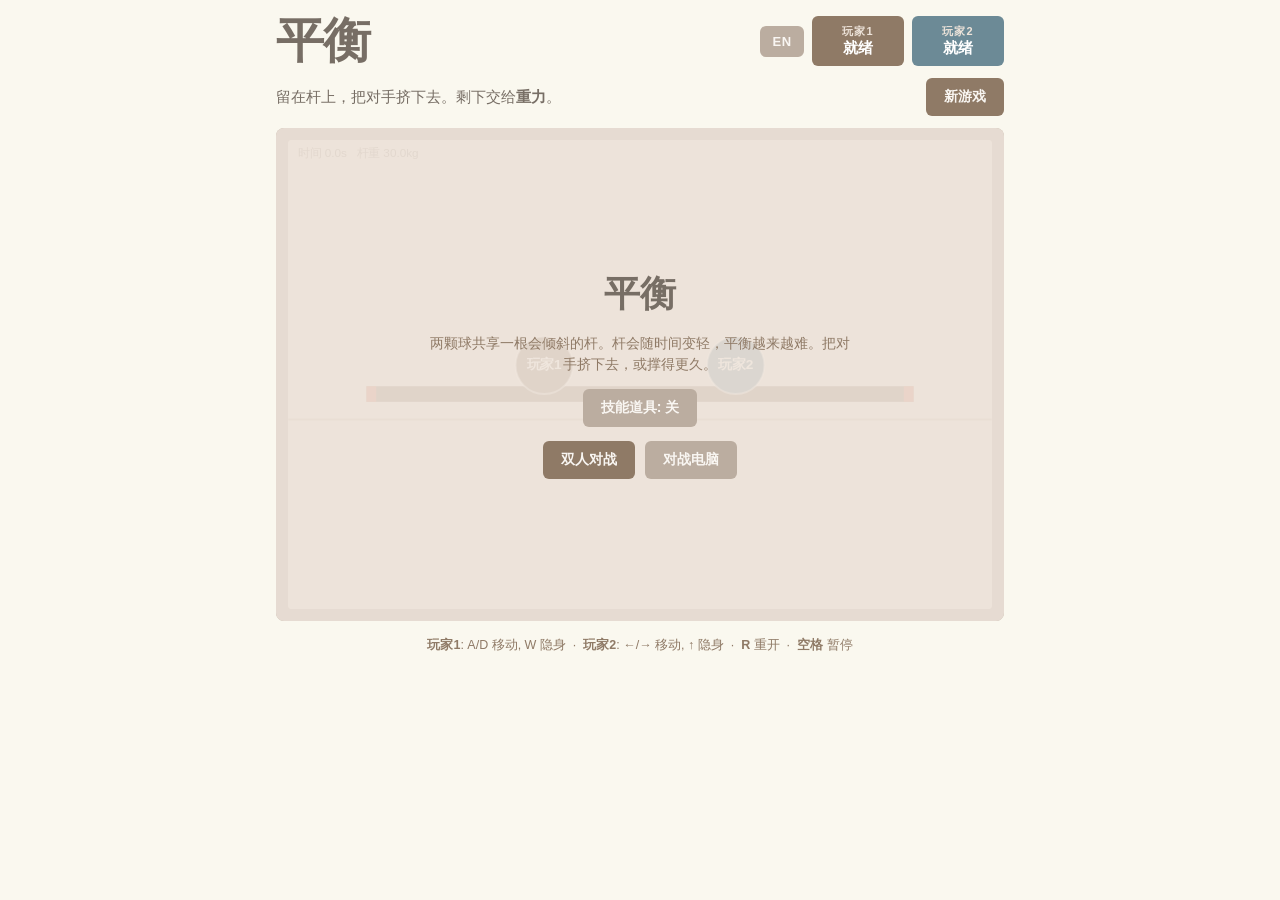
<file: index.html>
<!DOCTYPE html>
<html lang="en">
<head>
  <meta charset="UTF-8">
  <meta name="viewport" content="width=device-width, initial-scale=1.0, maximum-scale=1.0, user-scalable=no, viewport-fit=cover">
  <title>balance</title>
  <link rel="stylesheet" href="style.css">
</head>
<body>
  <div class="container">
    <div class="header">
      <h1>balance</h1>
      <div class="header-right">
        <button id="lang-btn" class="lang-btn" aria-label="switch language">EN</button>
        <div class="scores">
          <div class="score-box p1">
            <span class="label">P1</span>
            <span id="p1-status">ready</span>
          </div>
          <div class="score-box p2">
            <span class="label">P2</span>
            <span id="p2-status">ready</span>
          </div>
        </div>
      </div>
    </div>

    <div class="intro">
      <p class="tagline">Stay on the bar. Push the other off. <b>Gravity</b> does the rest.</p>
      <button id="new-game" class="btn">New Game</button>
    </div>

    <div class="stage" id="stage">
      <canvas id="game" width="720" height="480"></canvas>
      <!-- overlay (start / pause / win / lose) is injected here by game.js -->
    </div>

    <p class="hint" id="hint-keyboard">
      <b>P1</b>: A/D move, W invisible &nbsp;·&nbsp;
      <b>P2</b>: &larr;/&rarr; move, &uarr; invisible &nbsp;·&nbsp;
      <b>R</b> restart &nbsp;·&nbsp; <b>Space</b> pause
    </p>
    <p class="hint" id="hint-touch" hidden>
      Tap <b>&#9664;</b> / <b>&#9654;</b> to move, <b>INVIS</b> to phase through.
      Tap <b>TILT</b> to steer by tilting your phone.
      Touch supports <b>vs AI</b> only &mdash; 2-player needs a keyboard.
    </p>

    <div class="touch-controls" id="touch-controls">
      <button class="tc-btn" id="tc-left" aria-label="move left">&#9664;</button>
      <button class="tc-btn invis" id="tc-invis" aria-label="invisible">INVIS</button>
      <button class="tc-btn" id="tc-right" aria-label="move right">&#9654;</button>
      <button class="tc-btn tilt" id="tc-tilt" aria-label="toggle tilt">TILT</button>
    </div>
  </div>
  <script src="game.js"></script>
</body>
</html>
</file>
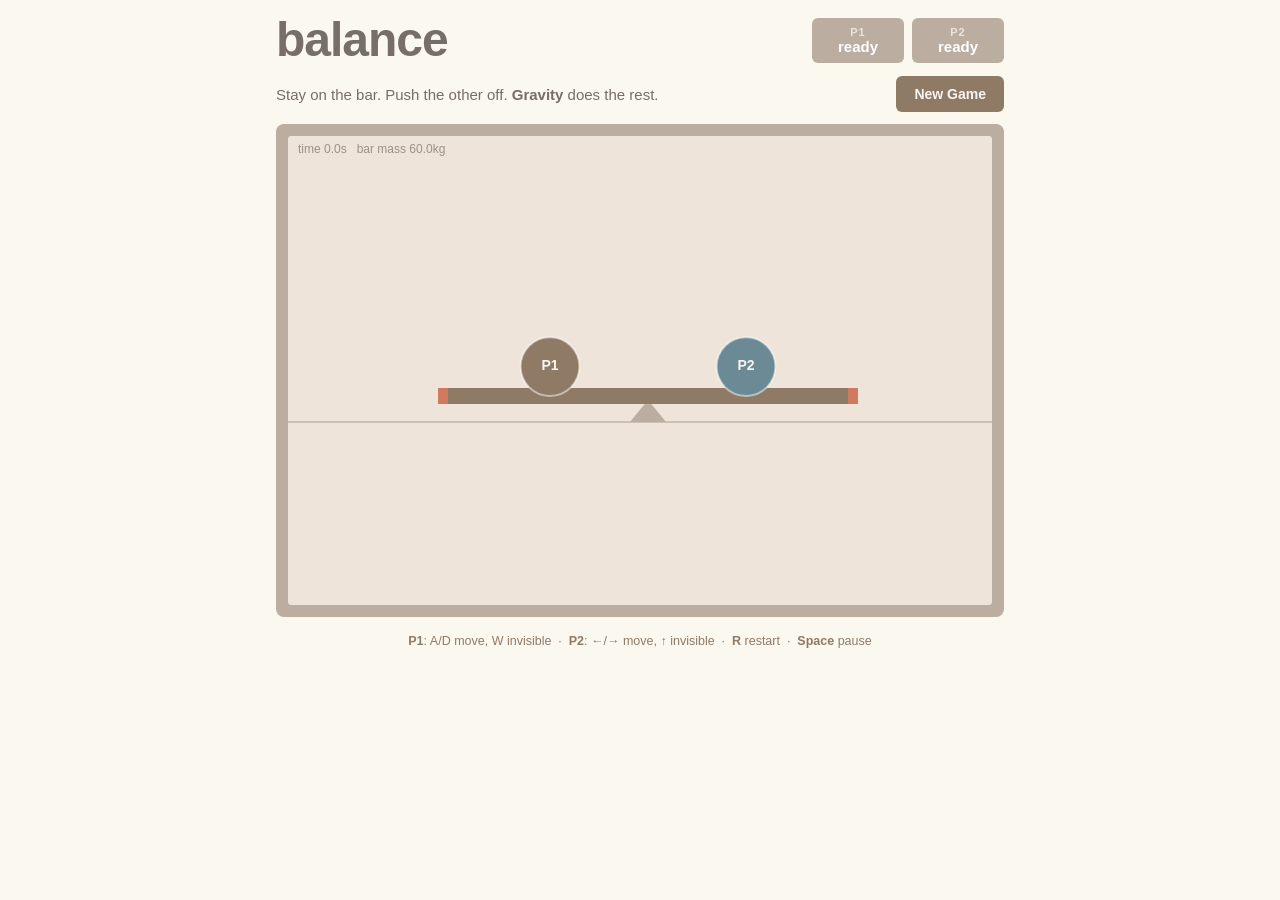
<file: v1.0/index.html>
<!DOCTYPE html>
<html lang="en">
<head>
  <meta charset="UTF-8">
  <meta name="viewport" content="width=device-width, initial-scale=1.0, user-scalable=no">
  <title>balance</title>
  <link rel="stylesheet" href="style.css">
</head>
<body>
  <div class="container">
    <div class="header">
      <h1>balance</h1>
      <div class="scores">
        <div class="score-box">
          <span class="label">P1</span>
          <span id="p1-status">ready</span>
        </div>
        <div class="score-box">
          <span class="label">P2</span>
          <span id="p2-status">ready</span>
        </div>
      </div>
    </div>

    <div class="intro">
      <p class="tagline">Stay on the bar. Push the other off. <b>Gravity</b> does the rest.</p>
      <button id="new-game" class="btn">New Game</button>
    </div>

    <div class="stage" id="stage">
      <canvas id="game" width="720" height="480"></canvas>
      <!-- overlay (start / pause / win / lose) is injected here by game.js -->
    </div>

    <p class="hint">
      <b>P1</b>: A/D move, W invisible &nbsp;·&nbsp;
      <b>P2</b>: &larr;/&rarr; move, &uarr; invisible &nbsp;·&nbsp;
      <b>R</b> restart &nbsp;·&nbsp; <b>Space</b> pause
    </p>
  </div>
  <script src="game.js"></script>
</body>
</html>
</file>
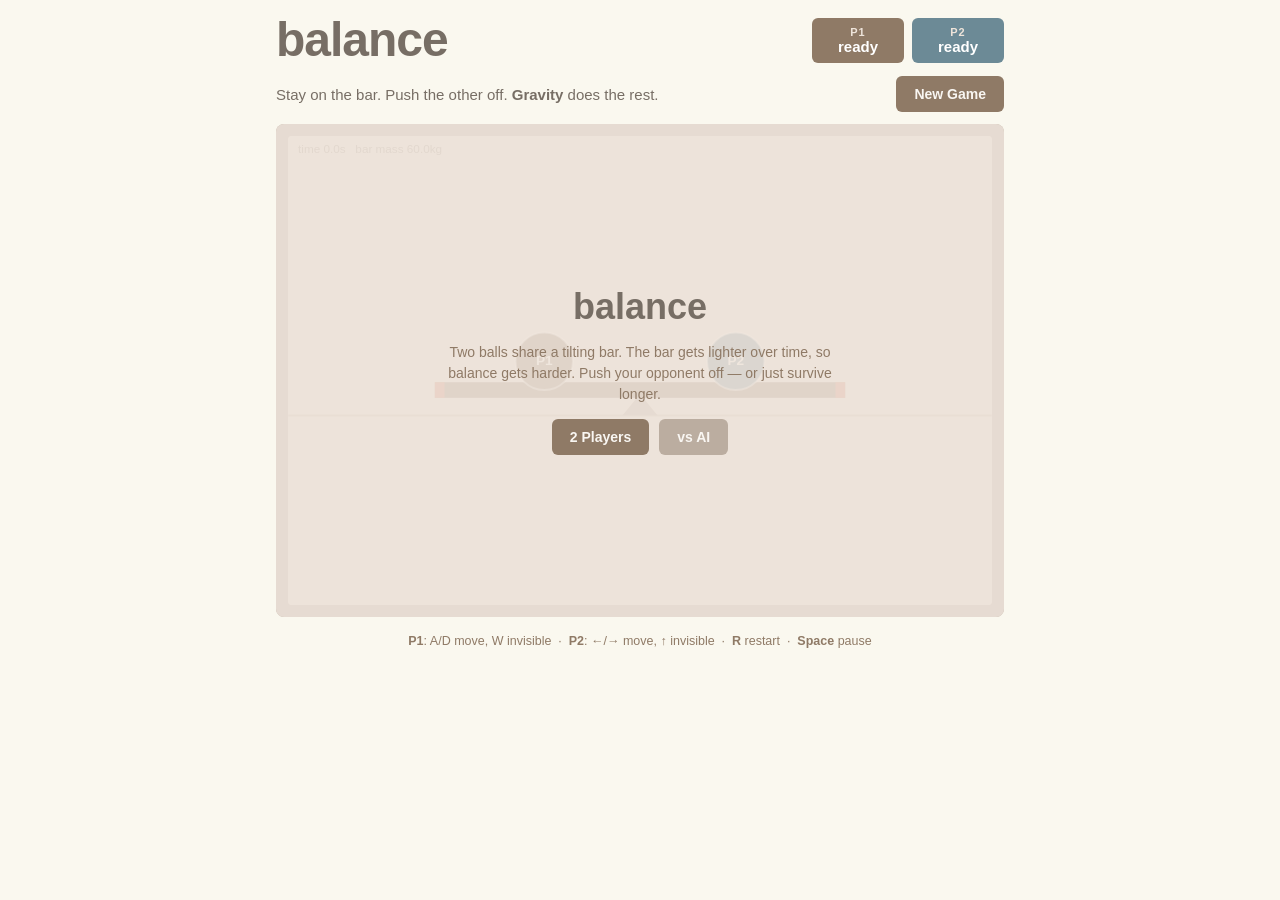
<file: v1.1/index.html>
<!DOCTYPE html>
<html lang="en">
<head>
  <meta charset="UTF-8">
  <meta name="viewport" content="width=device-width, initial-scale=1.0, maximum-scale=1.0, user-scalable=no, viewport-fit=cover">
  <title>balance</title>
  <link rel="stylesheet" href="style.css">
</head>
<body>
  <div class="container">
    <div class="header">
      <h1>balance</h1>
      <div class="scores">
        <div class="score-box p1">
          <span class="label">P1</span>
          <span id="p1-status">ready</span>
        </div>
        <div class="score-box p2">
          <span class="label">P2</span>
          <span id="p2-status">ready</span>
        </div>
      </div>
    </div>

    <div class="intro">
      <p class="tagline">Stay on the bar. Push the other off. <b>Gravity</b> does the rest.</p>
      <button id="new-game" class="btn">New Game</button>
    </div>

    <div class="stage" id="stage">
      <canvas id="game" width="720" height="480"></canvas>
      <!-- overlay (start / pause / win / lose) is injected here by game.js -->
    </div>

    <p class="hint" id="hint-keyboard">
      <b>P1</b>: A/D move, W invisible &nbsp;·&nbsp;
      <b>P2</b>: &larr;/&rarr; move, &uarr; invisible &nbsp;·&nbsp;
      <b>R</b> restart &nbsp;·&nbsp; <b>Space</b> pause
    </p>
    <p class="hint" id="hint-touch" hidden>
      Tap <b>&#9664;</b> / <b>&#9654;</b> to move, <b>INVIS</b> to phase through.
      Tap <b>TILT</b> to steer by tilting your phone.
      Touch supports <b>vs AI</b> only &mdash; 2-player needs a keyboard.
    </p>

    <div class="touch-controls" id="touch-controls">
      <button class="tc-btn" id="tc-left" aria-label="move left">&#9664;</button>
      <button class="tc-btn invis" id="tc-invis" aria-label="invisible">INVIS</button>
      <button class="tc-btn" id="tc-right" aria-label="move right">&#9654;</button>
      <button class="tc-btn tilt" id="tc-tilt" aria-label="toggle tilt">TILT</button>
    </div>
  </div>
  <script src="game.js"></script>
</body>
</html>
</file>
<file: style.css>
* { box-sizing: border-box; margin: 0; padding: 0; }

html, body {
  height: 100%;
  font-family: "Clear Sans", "Helvetica Neue", Arial, sans-serif;
  background: #faf8ef;
  color: #776e65;
  -webkit-tap-highlight-color: transparent;
  user-select: none;
  overscroll-behavior: none;
}

.container {
  max-width: 760px;
  margin: 0 auto;
  padding: 16px;
}

.header {
  display: flex;
  justify-content: space-between;
  align-items: center;
  margin-bottom: 12px;
  gap: 8px;
}
.header-right { display: flex; align-items: center; gap: 8px; }

.lang-btn {
  background: #bbada0;
  color: #f9f6f2;
  border: none;
  border-radius: 6px;
  padding: 8px 12px;
  font-size: 13px;
  font-weight: 800;
  letter-spacing: 0.5px;
  cursor: pointer;
  min-width: 44px;
  transition: background .15s;
  -webkit-tap-highlight-color: transparent;
}
.lang-btn:hover { background: #c9bcb0; }

h1 {
  font-size: 48px;
  font-weight: 800;
  color: #776e65;
  line-height: 1;
  letter-spacing: -1px;
}

.scores { display: flex; gap: 8px; }

.score-box {
  background: #bbada0;
  border-radius: 6px;
  padding: 8px 16px;
  min-width: 92px;
  text-align: center;
  color: #fff;
  display: flex;
  flex-direction: column;
}

.score-box .label {
  font-size: 11px;
  font-weight: 700;
  letter-spacing: 1px;
  color: #eee4da;
}

.score-box span:last-child {
  font-size: 15px;
  font-weight: 800;
}

.score-box.p1 { background: #8f7a66; }
.score-box.p2 { background: #6c8a96; }
.score-box.out span:last-child { color: #f67c5f; }

.intro {
  display: flex;
  justify-content: space-between;
  align-items: center;
  margin-bottom: 12px;
  gap: 12px;
}

.tagline { font-size: 15px; }

.btn {
  background: #8f7a66;
  color: #f9f6f2;
  border: none;
  border-radius: 6px;
  padding: 10px 18px;
  font-size: 14px;
  font-weight: 700;
  cursor: pointer;
  transition: background .15s;
}
.btn:hover { background: #9f8b77; }
.btn.secondary { background: #bbada0; }
.btn.secondary:hover { background: #c9bcb0; }

.stage {
  position: relative;
  background: #bbada0;
  border-radius: 8px;
  padding: 12px;
  touch-action: none;
}

#game {
  display: block;
  width: 100%;
  height: auto;
  aspect-ratio: 3 / 2;
  border-radius: 4px;
  background: #eee4da;
}

.hint {
  margin-top: 14px;
  font-size: 12.5px;
  text-align: center;
  color: #8f7a66;
  line-height: 1.6;
}

/* Overlay for start / pause / win / lose */
.overlay {
  position: absolute;
  inset: 0;
  background: rgba(238, 228, 218, 0.86);
  border-radius: 8px;
  display: flex;
  flex-direction: column;
  align-items: center;
  justify-content: center;
  gap: 14px;
  z-index: 10;
  animation: fade .25s ease;
  padding: 20px;
  text-align: center;
}
.overlay h2 { font-size: 36px; font-weight: 800; color: #776e65; }
.overlay.win h2 { color: #edc22e; }
.overlay.lose h2 { color: #f67c5f; }
.overlay p { font-size: 14px; color: #8f7a66; max-width: 420px; line-height: 1.5; }
.overlay .actions { display: flex; gap: 10px; flex-wrap: wrap; justify-content: center; }

@keyframes fade { from { opacity: 0; } to { opacity: 1; } }

/* ---- on-screen touch controls (touch devices only) ---- */
.touch-controls {
  display: none;                 /* shown via .is-touch on body */
  margin-top: 12px;
  gap: 10px;
  justify-content: center;
  align-items: stretch;
  touch-action: manipulation;
}
body.is-touch .touch-controls { display: flex; }

.tc-btn {
  flex: 1;
  max-width: 140px;
  min-height: 64px;
  border: none;
  border-radius: 10px;
  background: #bbada0;
  color: #f9f6f2;
  font-size: 26px;
  font-weight: 800;
  cursor: pointer;
  user-select: none;
  -webkit-user-select: none;
  -webkit-tap-highlight-color: transparent;
  touch-action: manipulation;
  display: flex;
  align-items: center;
  justify-content: center;
  transition: background .1s, transform .05s;
  line-height: 1;
}
.tc-btn:active, .tc-btn.pressed { background: #8f7a66; transform: scale(0.96); }
.tc-btn.invis { background: #6c8a96; font-size: 14px; letter-spacing: 0.5px; }
.tc-btn.invis:active, .tc-btn.invis.pressed { background: #54707a; }
.tc-btn.invis.cooling { opacity: 0.45; }
.tc-btn.tilt { background: #9b8b7a; font-size: 13px; letter-spacing: 0.5px; }
.tc-btn.tilt:active { background: #8a7a6a; }
.tc-btn.tilt.active { background: #8f7a66; box-shadow: inset 0 0 0 2px #edc22e; }

/* ===========================================================
   PHONE / TOUCH LAYOUT
   Fill the viewport: compact chrome, canvas takes the remaining
   space, big thumb-reachable controls pinned to the bottom.
   =========================================================== */
@media (hover: none), (pointer: coarse) {
  html, body { height: 100%; overflow: hidden; }

  .container {
    height: 100%;
    height: 100dvh;
    max-width: 100%;
    padding: 10px 10px calc(env(safe-area-inset-bottom, 0px) + 10px);
    display: flex;
    flex-direction: column;
    gap: 8px;
  }

  .header { margin-bottom: 0; gap: 8px; }
  h1 { font-size: 26px; }
  .lang-btn { padding: 6px 9px; font-size: 12px; min-width: 38px; }
  .score-box { min-width: 56px; padding: 6px 8px; }
  .score-box .label { font-size: 10px; }
  .score-box span:last-child { font-size: 13px; }

  .intro { margin-bottom: 0; }
  .tagline { font-size: 12.5px; line-height: 1.3; }
  .btn { padding: 8px 14px; font-size: 13px; }

  .hint { margin-top: 0; font-size: 11px; line-height: 1.4; }

  /* stage grows to fill whatever vertical space remains */
  .stage {
    flex: 1 1 auto;
    min-height: 0;
    padding: 8px;
    display: flex;
    align-items: stretch;
  }
  /* canvas fills the stage box exactly; the contain-fit transform in
     resize() letterboxes the 720x480 logical play field inside it. */
  #game {
    width: 100%;
    height: 100%;
    aspect-ratio: auto;
    margin: 0;
    max-height: 100%;
    object-fit: contain;
  }

  /* big, thumb-friendly controls filling the bottom row */
  .touch-controls {
    flex: 0 0 auto;
    margin-top: 0;
    gap: 12px;
  }
  .tc-btn {
    max-width: none;
    min-height: 76px;
    border-radius: 14px;
    font-size: 32px;
  }
  .tc-btn.invis { font-size: 15px; }
}
</file>
<file: v1.0/style.css>
* { box-sizing: border-box; margin: 0; padding: 0; }

html, body {
  height: 100%;
  font-family: "Clear Sans", "Helvetica Neue", Arial, sans-serif;
  background: #faf8ef;
  color: #776e65;
  -webkit-tap-highlight-color: transparent;
  user-select: none;
}

.container {
  max-width: 760px;
  margin: 0 auto;
  padding: 16px;
}

.header {
  display: flex;
  justify-content: space-between;
  align-items: center;
  margin-bottom: 12px;
}

h1 {
  font-size: 48px;
  font-weight: 800;
  color: #776e65;
  line-height: 1;
  letter-spacing: -1px;
}

.scores { display: flex; gap: 8px; }

.score-box {
  background: #bbada0;
  border-radius: 6px;
  padding: 8px 16px;
  min-width: 92px;
  text-align: center;
  color: #fff;
  display: flex;
  flex-direction: column;
}

.score-box .label {
  font-size: 11px;
  font-weight: 700;
  letter-spacing: 1px;
  color: #eee4da;
}

.score-box span:last-child {
  font-size: 15px;
  font-weight: 800;
}

.score-box.p1 { background: #8f7a66; }
.score-box.p2 { background: #6c8a96; }
.score-box.out span:last-child { color: #f67c5f; }

.intro {
  display: flex;
  justify-content: space-between;
  align-items: center;
  margin-bottom: 12px;
  gap: 12px;
}

.tagline { font-size: 15px; }

.btn {
  background: #8f7a66;
  color: #f9f6f2;
  border: none;
  border-radius: 6px;
  padding: 10px 18px;
  font-size: 14px;
  font-weight: 700;
  cursor: pointer;
  transition: background .15s;
}
.btn:hover { background: #9f8b77; }
.btn.secondary { background: #bbada0; }
.btn.secondary:hover { background: #c9bcb0; }

.stage {
  position: relative;
  background: #bbada0;
  border-radius: 8px;
  padding: 12px;
  touch-action: none;
}

#game {
  display: block;
  width: 100%;
  height: auto;
  aspect-ratio: 3 / 2;
  border-radius: 4px;
  background: #eee4da;
}

.hint {
  margin-top: 14px;
  font-size: 12.5px;
  text-align: center;
  color: #8f7a66;
  line-height: 1.6;
}

/* Overlay for start / pause / win / lose */
.overlay {
  position: absolute;
  inset: 0;
  background: rgba(238, 228, 218, 0.86);
  border-radius: 8px;
  display: flex;
  flex-direction: column;
  align-items: center;
  justify-content: center;
  gap: 14px;
  z-index: 10;
  animation: fade .25s ease;
  padding: 20px;
  text-align: center;
}
.overlay h2 { font-size: 36px; font-weight: 800; color: #776e65; }
.overlay.win h2 { color: #edc22e; }
.overlay.lose h2 { color: #f67c5f; }
.overlay p { font-size: 14px; color: #8f7a66; max-width: 420px; line-height: 1.5; }
.overlay .actions { display: flex; gap: 10px; flex-wrap: wrap; justify-content: center; }

@keyframes fade { from { opacity: 0; } to { opacity: 1; } }
</file>
<file: v1.1/style.css>
* { box-sizing: border-box; margin: 0; padding: 0; }

html, body {
  height: 100%;
  font-family: "Clear Sans", "Helvetica Neue", Arial, sans-serif;
  background: #faf8ef;
  color: #776e65;
  -webkit-tap-highlight-color: transparent;
  user-select: none;
  overscroll-behavior: none;
}

.container {
  max-width: 760px;
  margin: 0 auto;
  padding: 16px;
}

.header {
  display: flex;
  justify-content: space-between;
  align-items: center;
  margin-bottom: 12px;
}

h1 {
  font-size: 48px;
  font-weight: 800;
  color: #776e65;
  line-height: 1;
  letter-spacing: -1px;
}

.scores { display: flex; gap: 8px; }

.score-box {
  background: #bbada0;
  border-radius: 6px;
  padding: 8px 16px;
  min-width: 92px;
  text-align: center;
  color: #fff;
  display: flex;
  flex-direction: column;
}

.score-box .label {
  font-size: 11px;
  font-weight: 700;
  letter-spacing: 1px;
  color: #eee4da;
}

.score-box span:last-child {
  font-size: 15px;
  font-weight: 800;
}

.score-box.p1 { background: #8f7a66; }
.score-box.p2 { background: #6c8a96; }
.score-box.out span:last-child { color: #f67c5f; }

.intro {
  display: flex;
  justify-content: space-between;
  align-items: center;
  margin-bottom: 12px;
  gap: 12px;
}

.tagline { font-size: 15px; }

.btn {
  background: #8f7a66;
  color: #f9f6f2;
  border: none;
  border-radius: 6px;
  padding: 10px 18px;
  font-size: 14px;
  font-weight: 700;
  cursor: pointer;
  transition: background .15s;
}
.btn:hover { background: #9f8b77; }
.btn.secondary { background: #bbada0; }
.btn.secondary:hover { background: #c9bcb0; }

.stage {
  position: relative;
  background: #bbada0;
  border-radius: 8px;
  padding: 12px;
  touch-action: none;
}

#game {
  display: block;
  width: 100%;
  height: auto;
  aspect-ratio: 3 / 2;
  border-radius: 4px;
  background: #eee4da;
}

.hint {
  margin-top: 14px;
  font-size: 12.5px;
  text-align: center;
  color: #8f7a66;
  line-height: 1.6;
}

/* Overlay for start / pause / win / lose */
.overlay {
  position: absolute;
  inset: 0;
  background: rgba(238, 228, 218, 0.86);
  border-radius: 8px;
  display: flex;
  flex-direction: column;
  align-items: center;
  justify-content: center;
  gap: 14px;
  z-index: 10;
  animation: fade .25s ease;
  padding: 20px;
  text-align: center;
}
.overlay h2 { font-size: 36px; font-weight: 800; color: #776e65; }
.overlay.win h2 { color: #edc22e; }
.overlay.lose h2 { color: #f67c5f; }
.overlay p { font-size: 14px; color: #8f7a66; max-width: 420px; line-height: 1.5; }
.overlay .actions { display: flex; gap: 10px; flex-wrap: wrap; justify-content: center; }

@keyframes fade { from { opacity: 0; } to { opacity: 1; } }

/* ---- on-screen touch controls (touch devices only) ---- */
.touch-controls {
  display: none;                 /* shown via .is-touch on body */
  margin-top: 12px;
  gap: 10px;
  justify-content: center;
  align-items: stretch;
  touch-action: manipulation;
}
body.is-touch .touch-controls { display: flex; }

.tc-btn {
  flex: 1;
  max-width: 140px;
  min-height: 64px;
  border: none;
  border-radius: 10px;
  background: #bbada0;
  color: #f9f6f2;
  font-size: 26px;
  font-weight: 800;
  cursor: pointer;
  user-select: none;
  -webkit-user-select: none;
  -webkit-tap-highlight-color: transparent;
  touch-action: manipulation;
  display: flex;
  align-items: center;
  justify-content: center;
  transition: background .1s, transform .05s;
  line-height: 1;
}
.tc-btn:active, .tc-btn.pressed { background: #8f7a66; transform: scale(0.96); }
.tc-btn.invis { background: #6c8a96; font-size: 14px; letter-spacing: 0.5px; }
.tc-btn.invis:active, .tc-btn.invis.pressed { background: #54707a; }
.tc-btn.invis.cooling { opacity: 0.45; }
.tc-btn.tilt { background: #9b8b7a; font-size: 13px; letter-spacing: 0.5px; }
.tc-btn.tilt:active { background: #8a7a6a; }
.tc-btn.tilt.active { background: #8f7a66; box-shadow: inset 0 0 0 2px #edc22e; }

/* ===========================================================
   PHONE / TOUCH LAYOUT
   Fill the viewport: compact chrome, canvas takes the remaining
   space, big thumb-reachable controls pinned to the bottom.
   =========================================================== */
@media (hover: none), (pointer: coarse) {
  html, body { height: 100%; overflow: hidden; }

  .container {
    height: 100%;
    height: 100dvh;
    max-width: 100%;
    padding: 10px 10px calc(env(safe-area-inset-bottom, 0px) + 10px);
    display: flex;
    flex-direction: column;
    gap: 8px;
  }

  .header { margin-bottom: 0; gap: 8px; }
  h1 { font-size: 30px; }
  .score-box { min-width: 64px; padding: 6px 10px; }
  .score-box .label { font-size: 10px; }
  .score-box span:last-child { font-size: 13px; }

  .intro { margin-bottom: 0; }
  .tagline { font-size: 12.5px; line-height: 1.3; }
  .btn { padding: 8px 14px; font-size: 13px; }

  .hint { margin-top: 0; font-size: 11px; line-height: 1.4; }

  /* stage grows to fill whatever vertical space remains */
  .stage {
    flex: 1 1 auto;
    min-height: 0;
    padding: 8px;
    display: flex;
    align-items: stretch;
  }
  /* canvas fills the stage box exactly; the contain-fit transform in
     resize() letterboxes the 720x480 logical play field inside it. */
  #game {
    width: 100%;
    height: 100%;
    aspect-ratio: auto;
    margin: 0;
    max-height: 100%;
    object-fit: contain;
  }

  /* big, thumb-friendly controls filling the bottom row */
  .touch-controls {
    flex: 0 0 auto;
    margin-top: 0;
    gap: 12px;
  }
  .tc-btn {
    max-width: none;
    min-height: 76px;
    border-radius: 14px;
    font-size: 32px;
  }
  .tc-btn.invis { font-size: 15px; }
}
</file>
